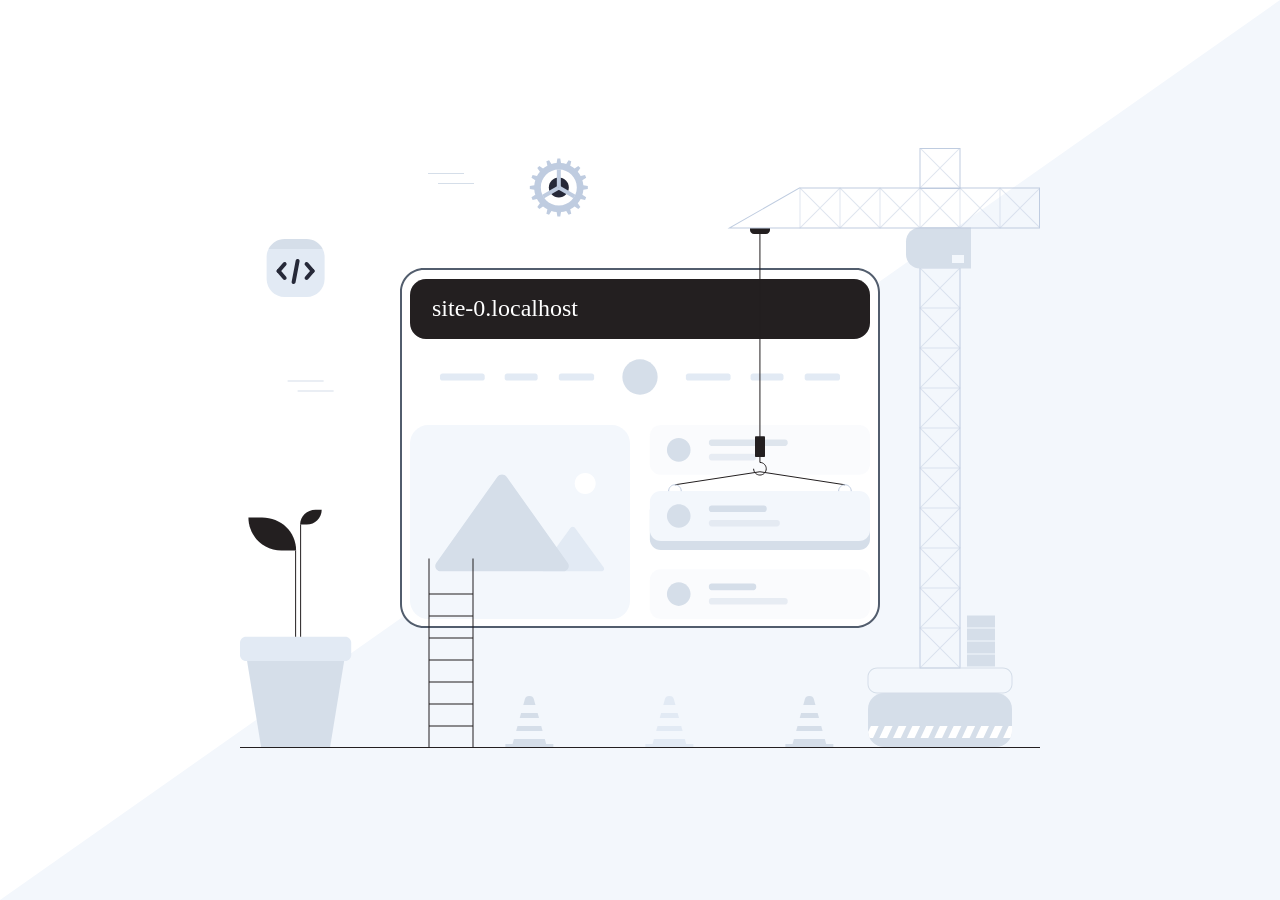
<file: index.html>
<!DOCTYPE html>
<html>
    <head>
    <meta name="robots" content="noindex,nofollow">
    <style type="text/css">
        html, body {
          margin: 0;
        }
        .box {
          width: 100vw;
          height: 100vh;
          background-color: white;
        }
        .box:after {
          content: ' ';
          border-bottom: 100vh solid #F3F7FC;
          border-left: 100vw solid transparent;
          width: 0;
          position: absolute;
        }
        .image {
            z-index: 1;
            border-radius: 15px;
            width: 800px;
            left: 50%;
            margin-left: -400px;
            position: absolute;
            top: 50%;
            transform: translateY(-50%);
        }
        #hostname {
            position: absolute;
            left: 24%;
            top: 24%;
            font-family: 'Roboto';
            font-style: normal;
            font-weight: 400;
            font-size: 24px;
            line-height: 30px;
            color: #FFFFFF;
        }
    </style>
    </head>
<body>
<div class="box">
<div class='image'>
<span id="hostname">Hostname.one</span>
<img src='[data-uri]' />
</div>
</div>
<script type="text/javascript">
var element = document.getElementById("hostname");
element.textContent = document.location.hostname;
</script>
</body>
</html>
</file>
